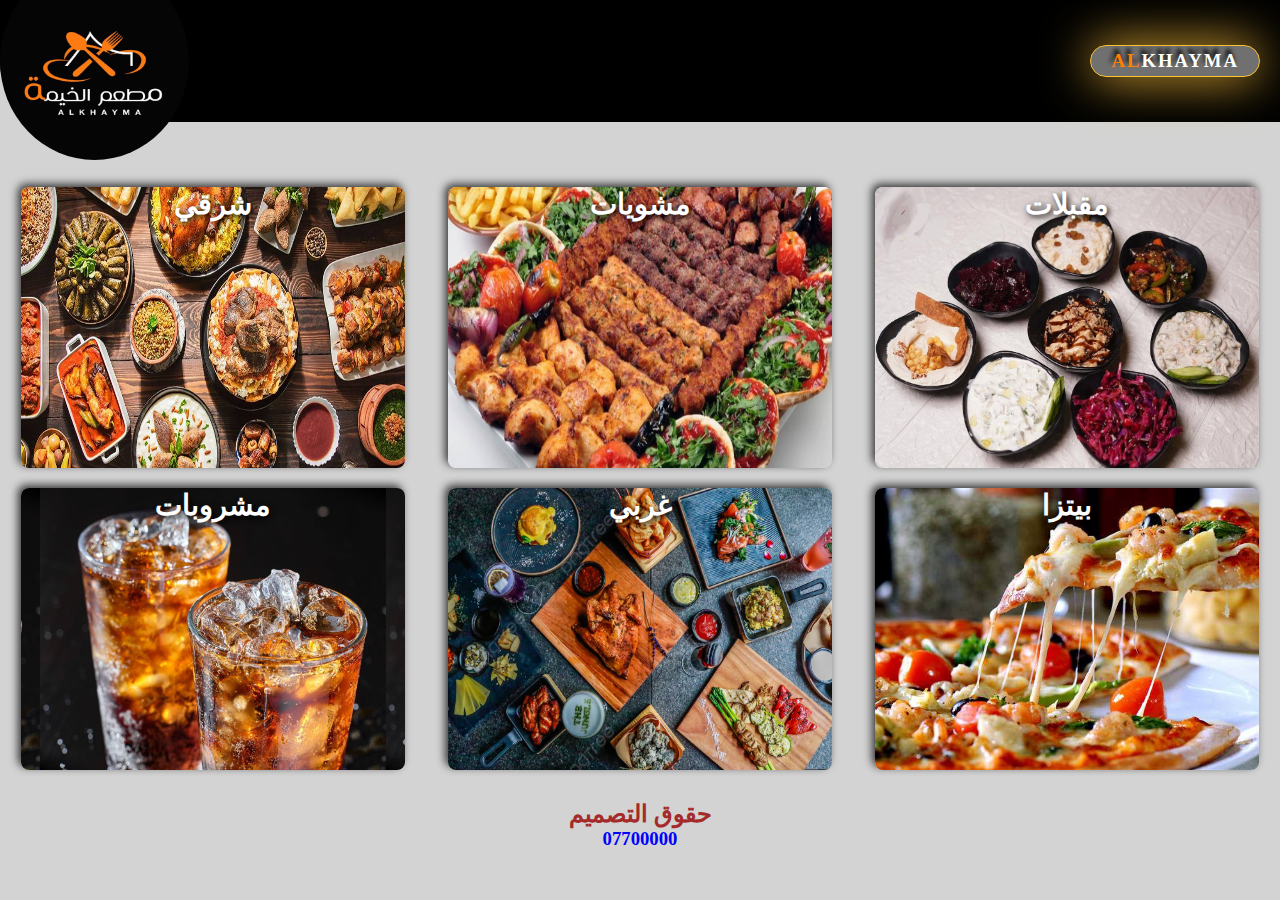
<file: index.html>
<!DOCTYPE html>
<html lang="ar" dir="rtl">
<head>
    <meta charset="UTF-8">
    <meta http-equiv="X-UA-Compatible" content="IE=edge">
    <meta name="viewport" content="width=device-width, initial-scale=1.0">
    <title>Al Khamah</title>
    <link rel="stylesheet" href="style2.css">
</head>
<body>
    
        <div class="header">
            <h3 >  <span style="color: rgb(255, 128, 0);">AL</span>KHAYMA </h3>
            <img src="./img/logo.jpg" alt="">
        </div>
        <div class="bodycontainer">

            <a class="option1 mu" href="./starters.html"><h2>مقبلات</h2></a> 

            <a class="option2 mu" href="./grids.html"><h2>مشويات</h2></a>

            <a class="option3 mu" href="./sharki.html"><h2>شرقي</h2></a>

            <a class="option4 mu" href="./pizza.html"><h2>بيتزا</h2></a>

            <a class="option5 mu" href="./jarbi.html"><h2>غربي</h2></a>

            <a class="option6 mu" href="./drinks.html"><h2>مشروبات</h2></a>
           
        </div>
        
        <div class="copyright">
            <h2 style="color:brown">حقوق التصميم </h2>
            <h3 style="color:blue">07700000</h3>
        


    </div>
</body>
</html>
</file>
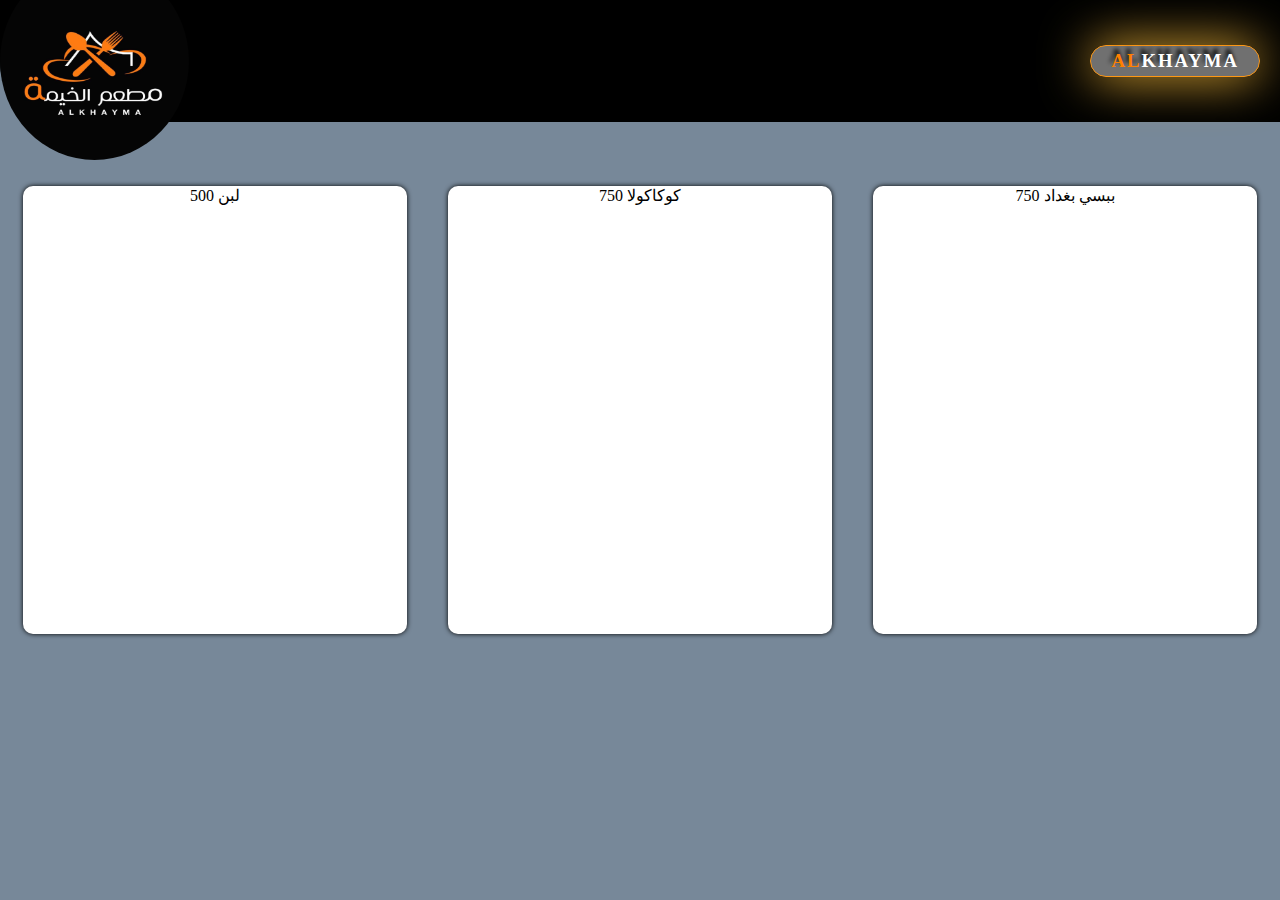
<file: drinks.html>
<!DOCTYPE html>
<html lang="ar" dir="rtl">
<head>
    <meta charset="UTF-8">
    <meta http-equiv="X-UA-Compatible" content="IE=edge">
    <meta name="viewport" content="width=device-width, initial-scale=1.0">
    <title>Al Khamah</title>
    <link rel="stylesheet" href="starters.css">
</head>
<body>
    <div class="container">
        <div class="header">
            <h3 >  <span style="color: rgb(255, 128, 0);">AL</span>KHAYMA </h3>
            <img src="./img/logo.jpg" alt="">
        </div>
        
        <div class="startersContent">
            <div class="starter ">
                <div> ببسي بغداد 750</div>
                <div class="drink1 piz"></div>
            </div>
            <div class="starter ">
                <div> كوكاكولا 750</div>
                <div class="drink2 piz"></div>
            </div>
            <div class="starter ">
                <div> لبن 500</div>
                <div class="drink3 piz"></div>
            </div>
        </div>



    </div>
</body>
</html>
</file>
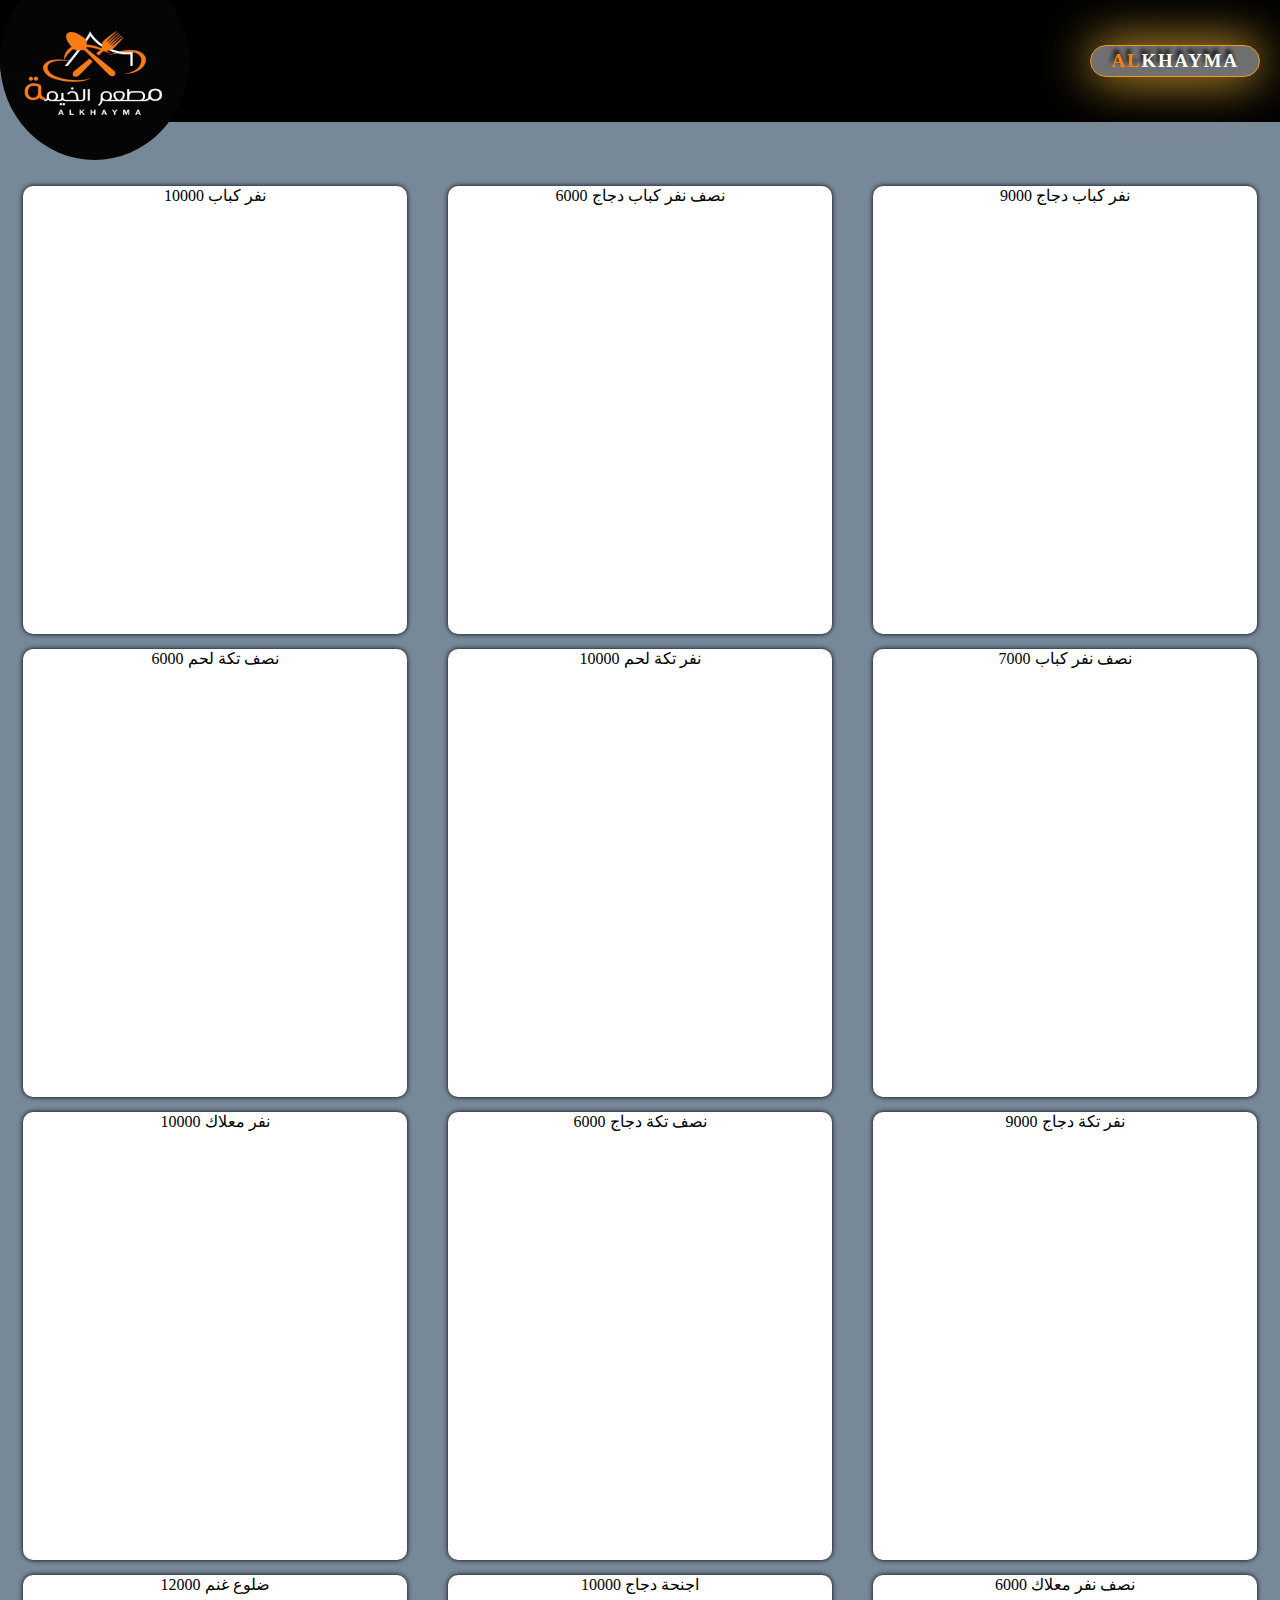
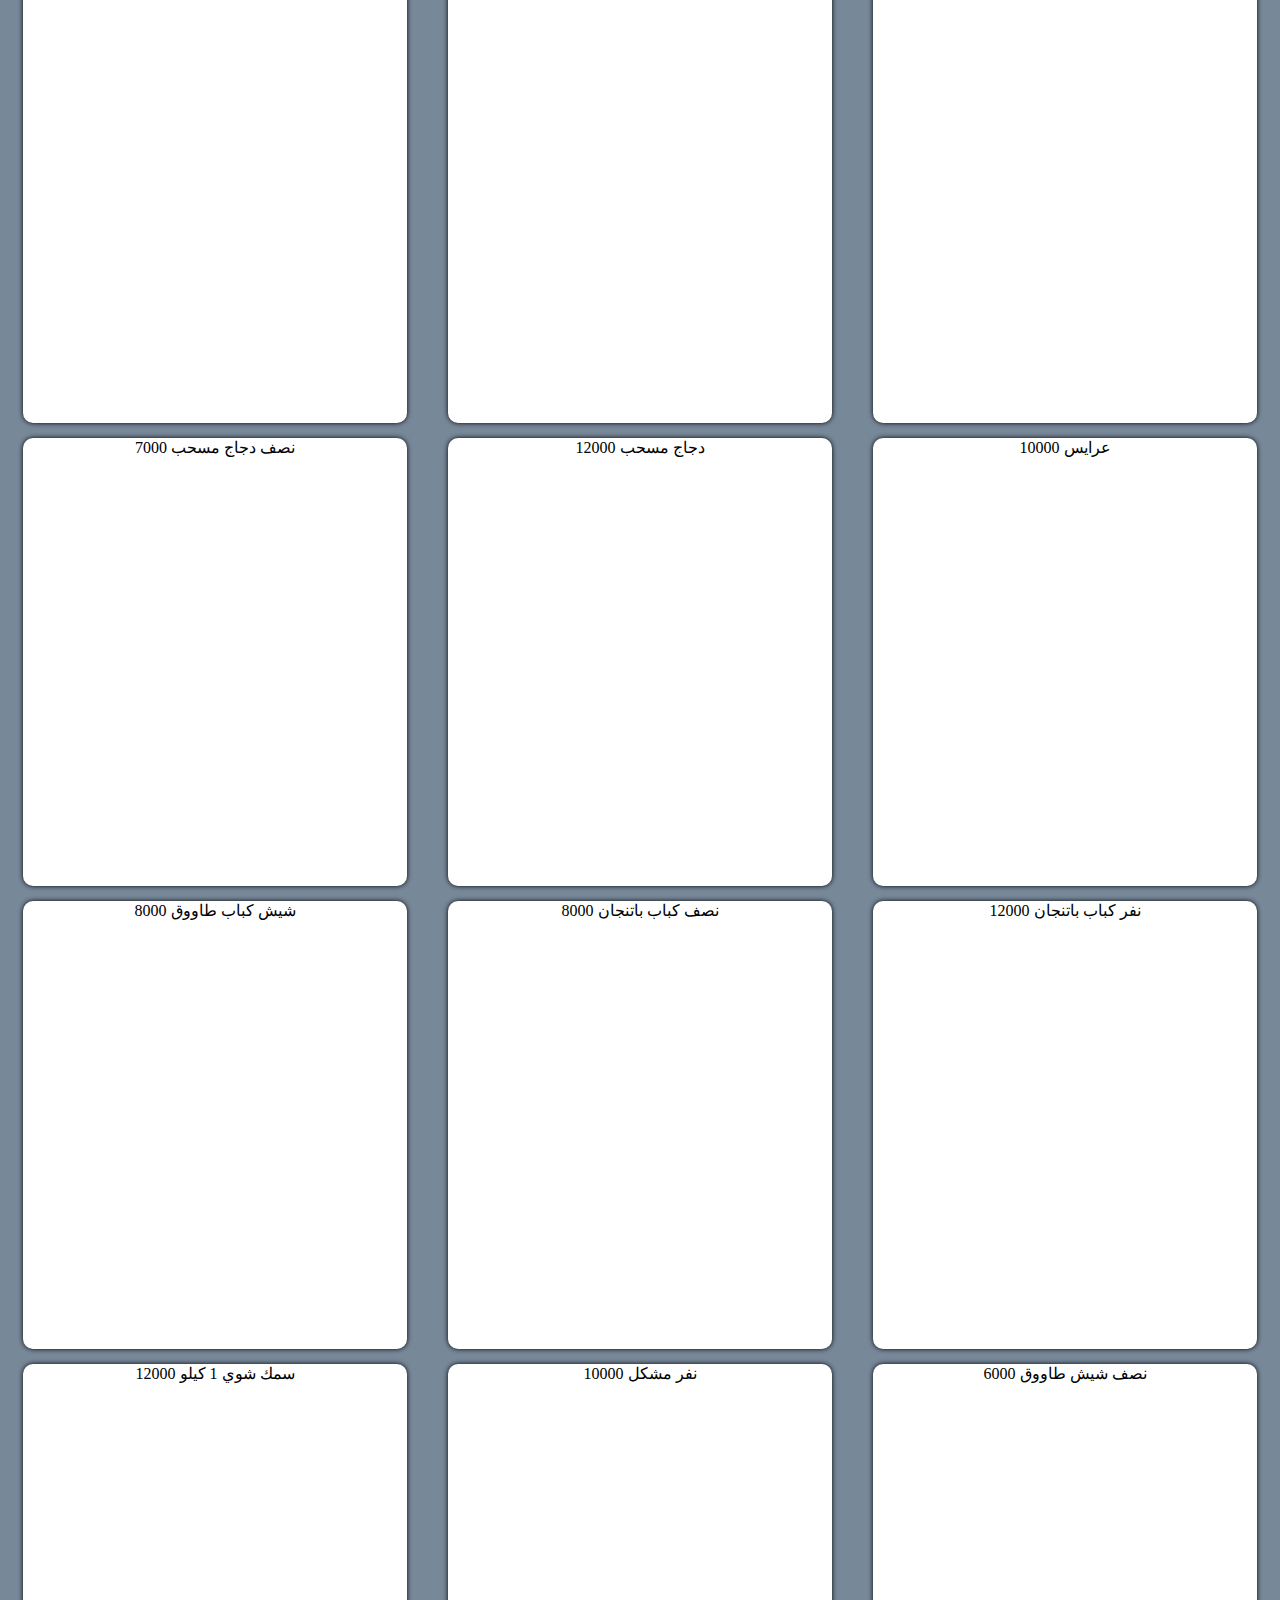
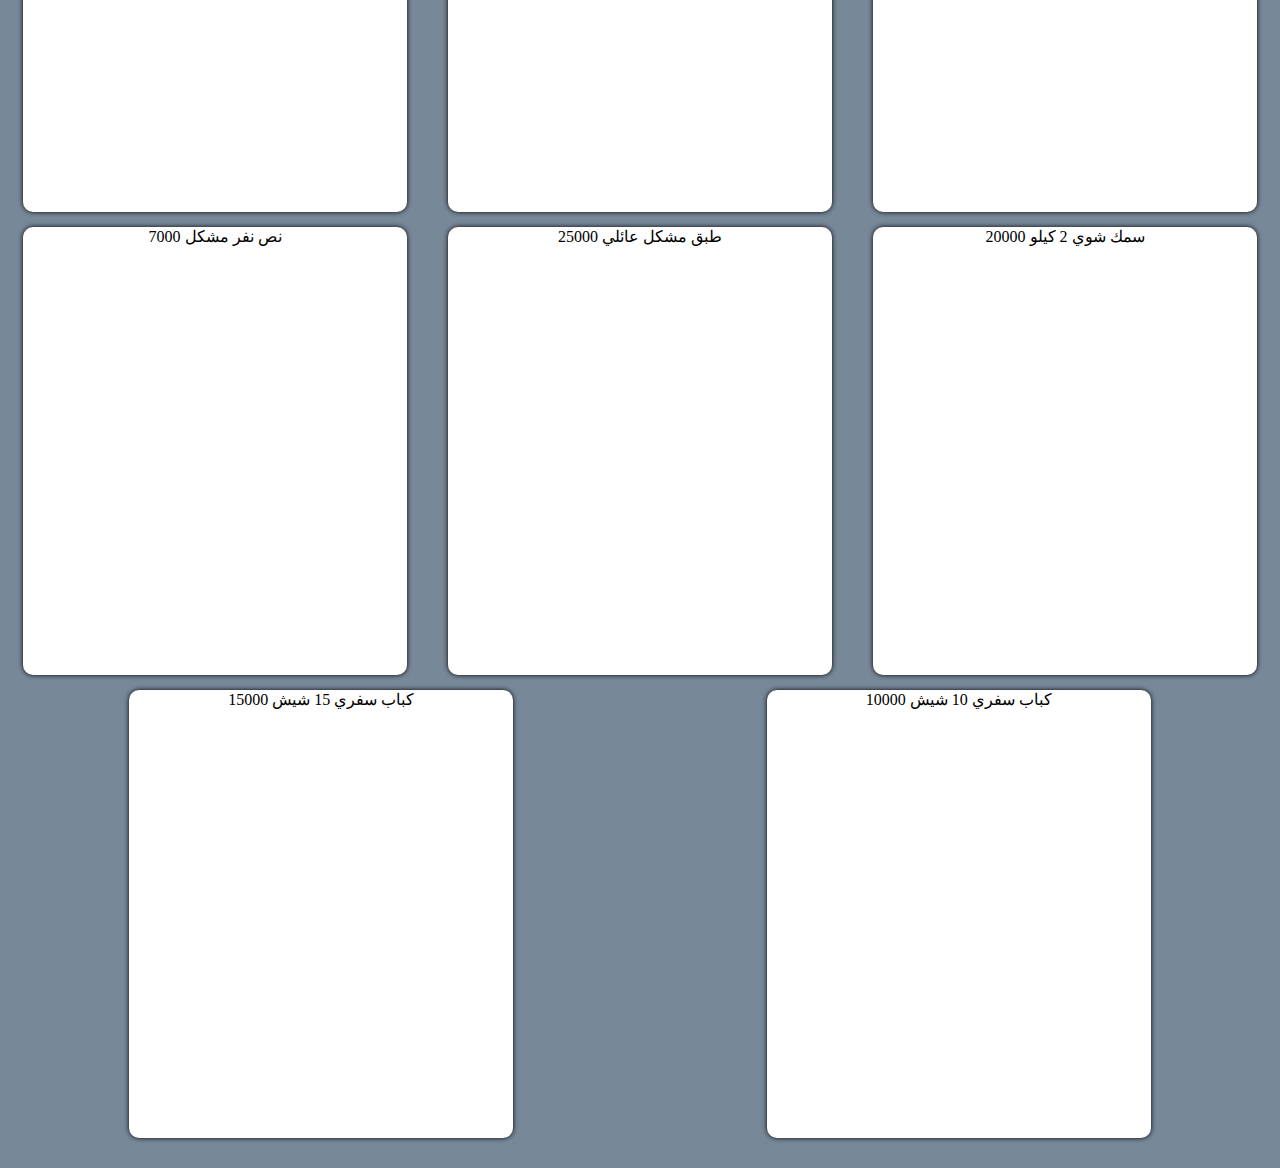
<file: grids.html>
<!DOCTYPE html>
<html lang="ar" dir="rtl">
<head>
    <meta charset="UTF-8">
    <meta http-equiv="X-UA-Compatible" content="IE=edge">
    <meta name="viewport" content="width=device-width, initial-scale=1.0">
    <title>Al Khamah</title>
    <link rel="stylesheet" href="starters.css">
</head>
<body>
    <div class="container">
        <div class="header">
            <h3 >  <span style="color: rgb(255, 128, 0);">AL</span>KHAYMA </h3>
            <img src="./img/logo.jpg" alt="">
        </div>
        
        <div class="startersContent">
            <div class="starter ">
                <div> نفر كباب دجاج 9000</div>
                <div class="grid1 piz"></div>
            </div>
            
            <div class="starter ">
                <div> نصف نفر كباب دجاج 6000</div>
                <div class="grid2 piz"></div>
            </div>
            
            <div class="starter ">
                <div> نفر كباب 10000</div>
                <div class="grid3 piz"></div>
            </div>
            
            <div class="starter ">
                <div> نصف نفر كباب 7000</div>
                <div class="grid4 piz"></div>
            </div>
            
            <div class="starter ">
                <div> نفر تكة لحم 10000</div>
                <div class="grid5 piz"></div>
            </div>
            
            <div class="starter ">
                <div> نصف تكة لحم 6000</div>
                <div class="grid6 piz"></div>
            </div>
            <div class="starter ">
                <div> نفر تكة دجاج 9000</div>
                <div class="grid8 piz"></div>
            </div>
            
            
            <div class="starter ">
                <div>نصف تكة دجاج 6000</div>
                <div class="grid7 piz"></div>
            </div>
            
           
            <div class="starter ">
                <div> نفر معلاك 10000</div>
                <div class="grid9 piz"></div>
            </div>
            
            <div class="starter ">
                <div> نصف نفر معلاك 6000</div>
                <div class="grid10 piz"></div>
            </div>
            
            <div class="starter ">
                <div> اجنحة دجاج 10000</div>
                <div class="grid11 piz"></div>
            </div>
            
            <div class="starter ">
                <div> ضلوع غنم 12000</div>
                <div class="grid12 piz"></div>
            </div>
            
            <div class="starter ">
                <div> عرايس 10000</div>
                <div class="grid13 piz"></div>
            </div>
            
            <div class="starter ">
                <div> دجاج مسحب 12000</div>
                <div class="grid14 piz"></div>
            </div>
            
            <div class="starter ">
                <div> نصف دجاج مسحب 7000</div>
                <div class="grid15 piz"></div>
            </div>
            
            <div class="starter ">
                <div> نفر كباب باتنجان 12000</div>
                <div class="grid16 piz"></div>
            </div>
            
            <div class="starter ">
                <div> نصف  كباب باتنجان 8000</div>
                <div class="grid17 piz"></div>
            </div>
            
            <div class="starter ">
                <div> شيش كباب طاووق 8000</div>
                <div class="grid18 piz"></div>
            </div>
            
            <div class="starter ">
                <div> نصف شيش طاووق 6000</div>
                <div class="grid19 piz"></div>
            </div>
            
            <div class="starter ">
                <div> نفر مشكل 10000</div>
                <div class="grid20 piz"></div>
            </div>
            
            <div class="starter ">
                <div> سمك شوي 1 كيلو 12000</div>
                <div class="grid21 piz"></div>
            </div>
            
            <div class="starter ">
                <div> سمك شوي 2 كيلو 20000</div>
                <div class="grid22 piz"></div>
            </div>
            
            <div class="starter ">
                <div>طبق مشكل عائلي 25000 </div>
                <div class="grid23 piz"></div>
            </div>
            
            <div class="starter ">
                <div> نص نفر مشكل 7000</div>
                <div class="grid24 piz"></div>
            </div>
            
            <div class="starter ">
                <div> كباب سفري 10 شيش 10000</div>
                <div class="grid25 piz"></div>
            </div>
            
            <div class="starter ">
                <div> كباب سفري 15 شيش 15000</div>
                <div class="grid26 piz"></div>
            </div>
            
        </div>



    </div>
</body>
</html>
</file>
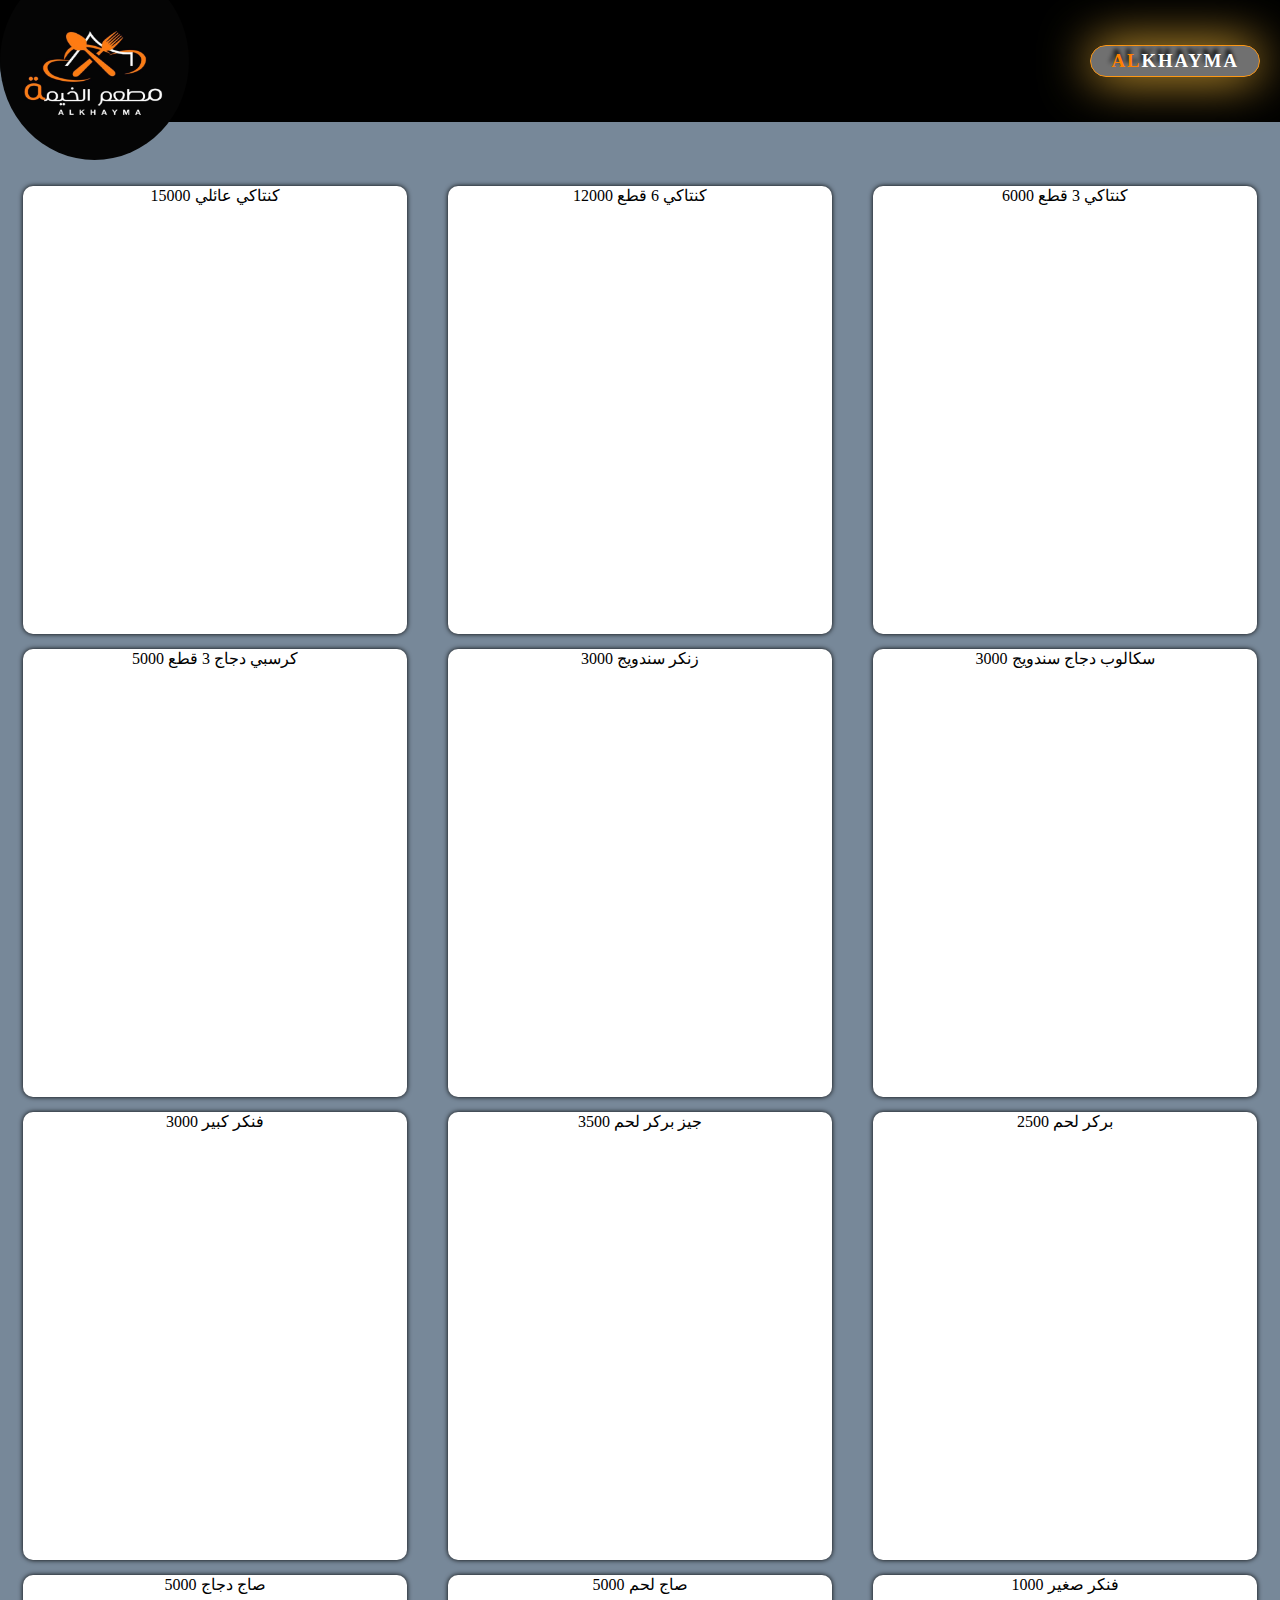
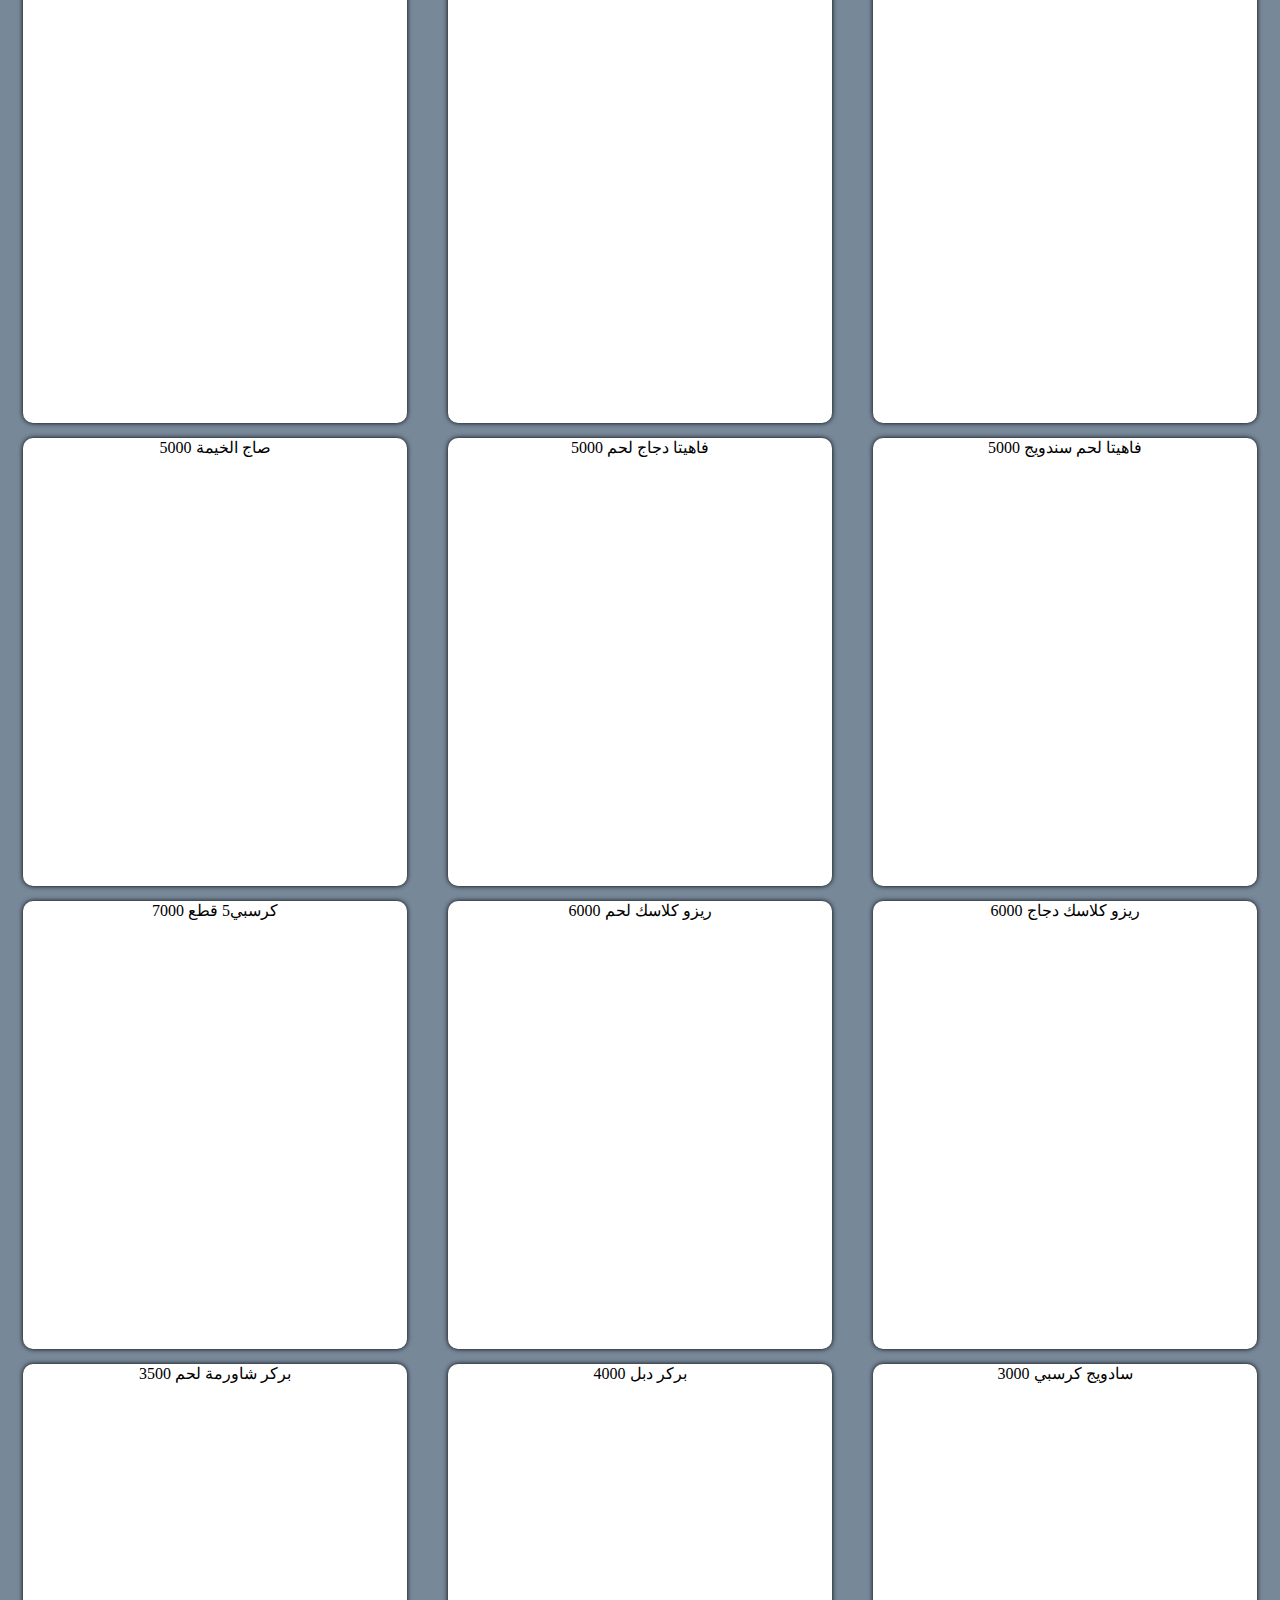
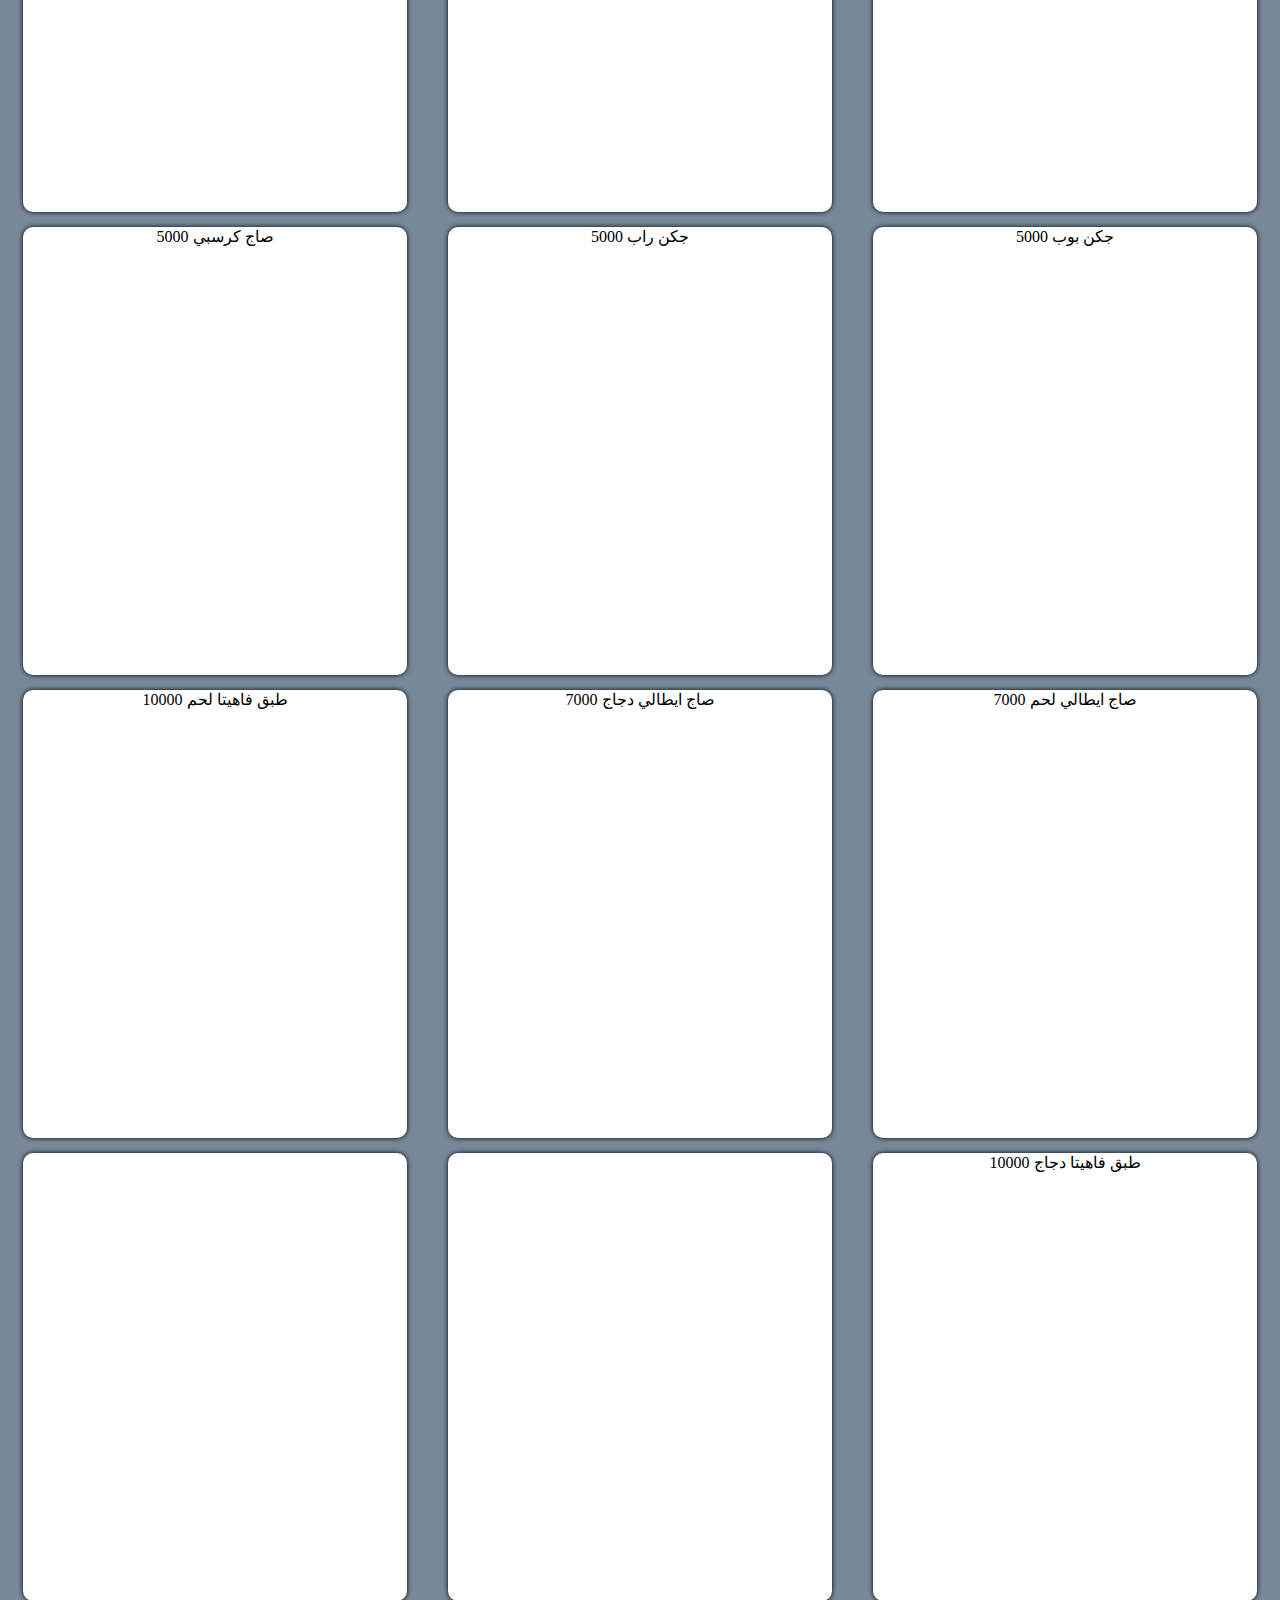
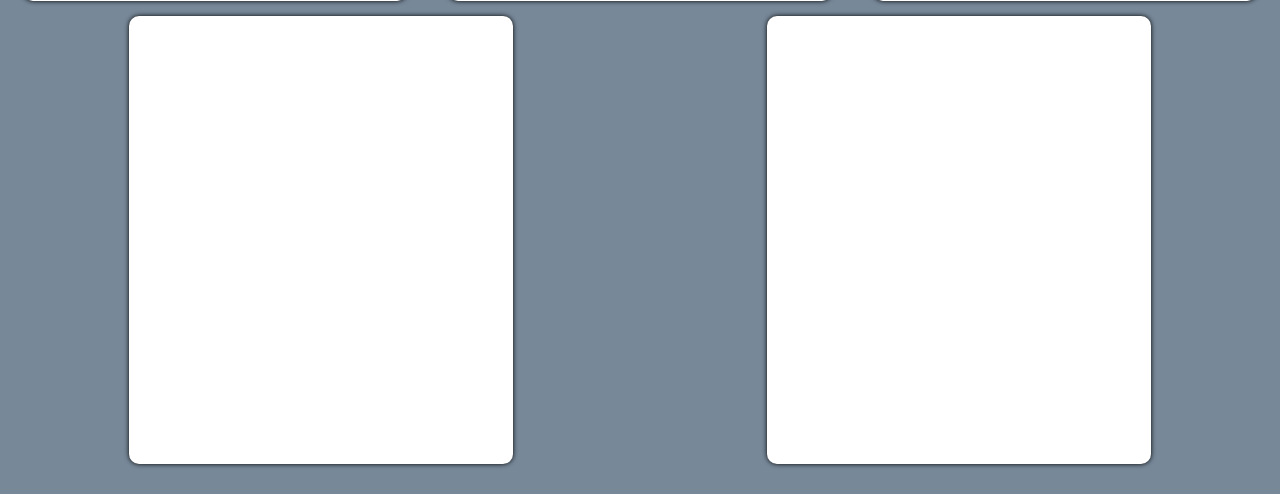
<file: jarbi.html>
<!DOCTYPE html>
<html lang="ar" dir="rtl">
<head>
    <meta charset="UTF-8">
    <meta http-equiv="X-UA-Compatible" content="IE=edge">
    <meta name="viewport" content="width=device-width, initial-scale=1.0">
    <title>Al Khamah</title>
    <link rel="stylesheet" href="starters.css">
</head>
<body>
    <div class="container">
        <div class="header">
            <h3 >  <span style="color: rgb(255, 128, 0);">AL</span>KHAYMA </h3>
            <img src="./img/logo.jpg" alt="">
        </div>
        
        <div class="startersContent">

            <div class="starter ">
                <div> كنتاكي 3 قطع 6000</div>
                <div class="jarbi1 piz"></div>
            </div>
            
            <div class="starter ">
                <div> كنتاكي 6 قطع 12000</div>
                <div class="jarbi2 piz"></div>
            </div>
            
            <div class="starter ">
                <div> كنتاكي عائلي 15000</div>
                <div class="jarbi3 piz"></div>
            </div>
            
            <div class="starter ">
                <div> سكالوب دجاج سندويج 3000</div>
                <div class="jarbi4 piz"></div>
            </div>
            
            <div class="starter ">
                <div> زنكر سندويج 3000</div>
                <div class="jarbi5 piz"></div>
            </div>
            
            <div class="starter ">
                <div> كرسبي دجاج 3 قطع 5000</div>
                <div class="jarbi6 piz"></div>
            </div>
            
            <div class="starter ">
                <div> بركر لحم 2500</div>
                <div class="jarbi7 piz"></div>
            </div>
            
            <div class="starter ">
                <div> جيز بركر لحم 3500</div>
                <div class="jarbi8 piz"></div>
            </div>
            
            <div class="starter ">
                <div> فنكر كبير 3000</div>
                <div class="jarbi9 piz"></div>
            </div>

            <div class="starter ">
                <div> فنكر صغير 1000</div>
                <div class="jarbi17 piz"></div>
            </div>
            
            <div class="starter ">
                <div> صاج لحم 5000</div>
                <div class="jarbi10 piz"></div>
            </div>
            
            <div class="starter ">
                <div>صاج دجاج 5000 </div>
                <div class="jarbi11 piz"></div>
            </div>
            
            <div class="starter ">
                <div> فاهيتا لحم سندويج 5000</div>
                <div class="jarbi12 piz"></div>
            </div>
            
            <div class="starter ">
                <div> فاهيتا دجاج لحم 5000</div>
                <div class="jarbi13 piz"></div>
            </div>
            
            <div class="starter ">
                <div> صاج الخيمة 5000</div>
                <div class="jarbi14 piz"></div>
            </div>
            
            <div class="starter ">
                <div> ريزو كلاسك دجاج 6000</div>
                <div class="jarbi15 piz"></div>
            </div>
            
            <div class="starter ">
                <div> ريزو كلاسك لحم 6000</div>
                <div class="jarbi16 piz"></div>
            </div>
            
            
            <div class="starter ">
                <div> كرسبي5 قطع 7000</div>
                <div class="jarbi18 piz"></div>
            </div>
            
            <div class="starter ">
                <div> سادويج كرسبي 3000</div>
                <div class="jarbi19 piz"></div>
            </div>
            
            <div class="starter ">
                <div> بركر دبل 4000</div>
                <div class="jarbi20 piz"></div>
            </div>
            
            <div class="starter ">
                <div> بركر شاورمة لحم 3500</div>
                <div class="jarbi21 piz"></div>
            </div>
            
            <div class="starter ">
                <div> جكن بوب 5000</div>
                <div class="jarbi22 piz"></div>
            </div>
            
            <div class="starter ">
                <div> جكن راب 5000</div>
                <div class="jarbi23 piz"></div>
            </div>
            
            <div class="starter ">
                <div> صاج كرسبي 5000</div>
                <div class="jarbi24 piz"></div>
            </div>
            
            <div class="starter ">
                <div> صاج ايطالي لحم 7000</div>
                <div class="jarbi25 piz"></div>
            </div>
            
            <div class="starter ">
                <div> صاج ايطالي دجاج 7000</div>
                <div class="jarbi26 piz"></div>
            </div>
            
            <div class="starter ">
                <div> طبق فاهيتا لحم 10000</div>
                <div class="jarbi27 piz"></div>
            </div>
            
            <div class="starter ">
                <div> طبق فاهيتا دجاج 10000</div>
                <div class="jarbi28 piz"></div>
            </div>
            
            <div class="starter ">
                <div> </div>
                <div class="jarbi29 piz"></div>
            </div>
            
            <div class="starter ">
                <div> </div>
                <div class="jarbi30 piz"></div>
            </div>
            
            <div class="starter ">
                <div> </div>
                <div class="jarbi31 piz"></div>
            </div>
            
            <div class="starter ">
                <div> </div>
                <div class="jarbi32 piz"></div>
            </div>
            

        </div>



    </div>
</body>
</html>
</file>
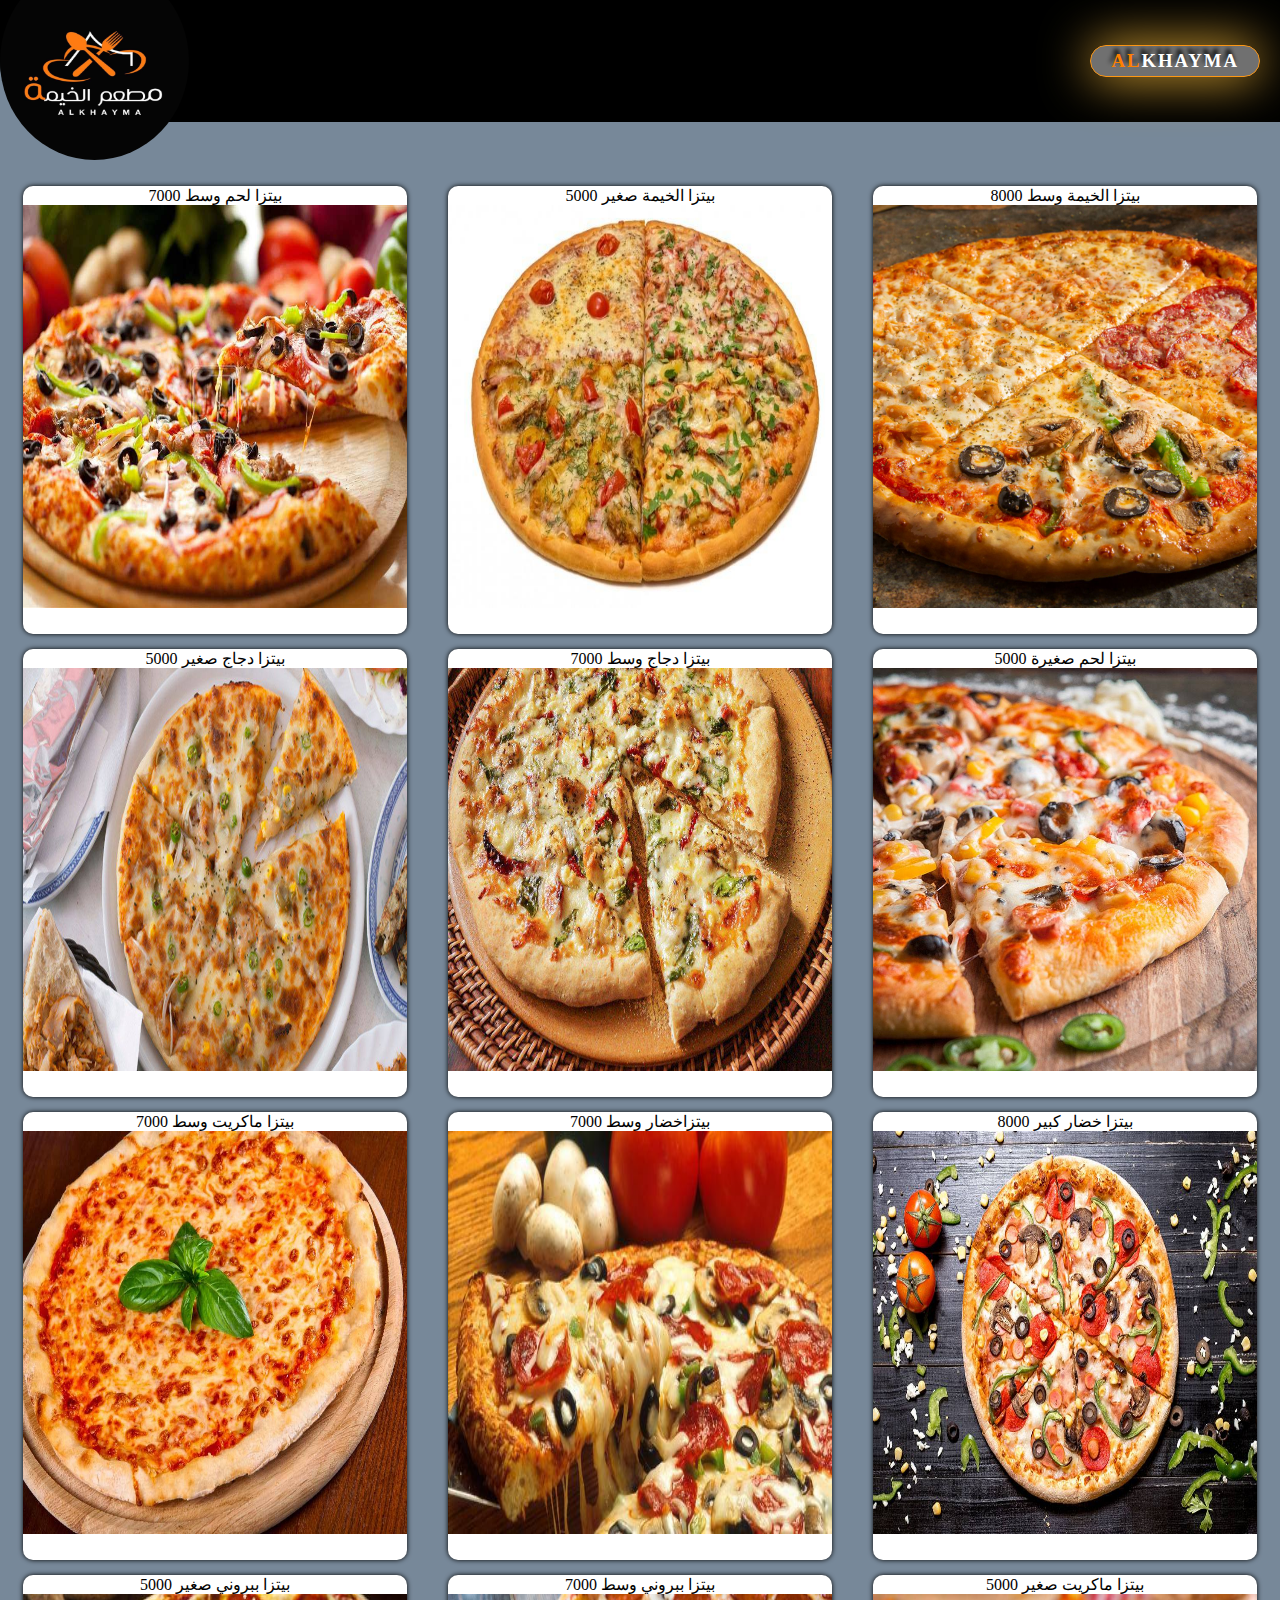
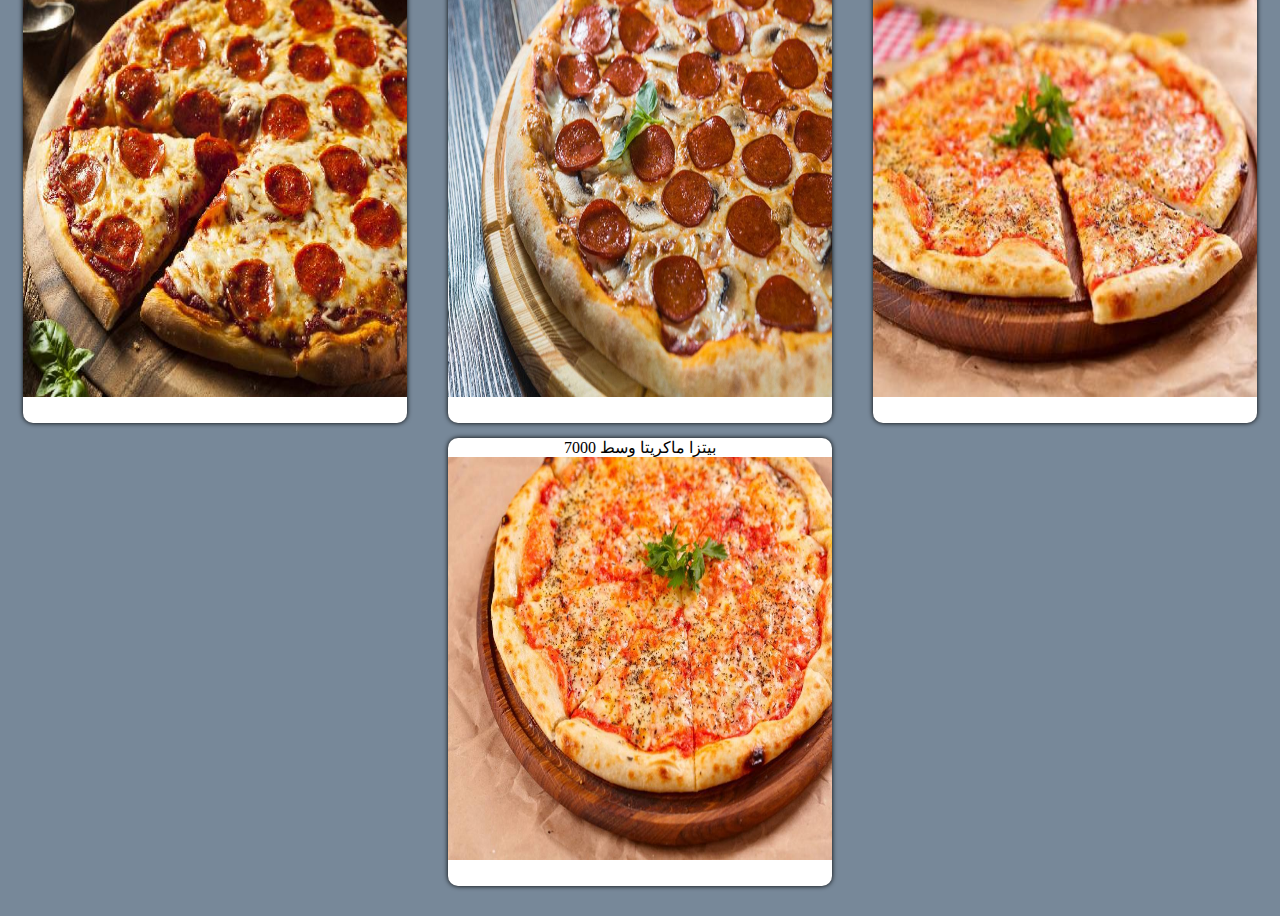
<file: pizza.html>
<!DOCTYPE html>
<html lang="ar" dir="rtl">
<head>
    <meta charset="UTF-8">
    <meta http-equiv="X-UA-Compatible" content="IE=edge">
    <meta name="viewport" content="width=device-width, initial-scale=1.0">
    <title>Al Khamah</title>
    <link rel="stylesheet" href="starters.css">
</head>
<body>
    <div class="container">
        <div class="header">
            <h3 >  <span style="color: rgb(255, 128, 0);">AL</span>KHAYMA </h3>
            <img src="./img/logo.jpg" alt="">
        </div>
        
        <div class="startersContent">

            <div class="starter ">
                <div>بيتزا الخيمة وسط 8000</div>
                <div class="pizza1 piz"></div>
            </div>
            <div class="starter ">
                <div>بيتزا الخيمة صغير 5000</div>
                <div class="pizza2 piz"></div>
            </div>

            <div class="starter ">
                <div>بيتزا لحم وسط 7000</div>
                <div class="pizza3  piz"></div>
            </div>

        
            <div class="starter ">
                <div>بيتزا لحم صغيرة 5000</div>
                <div class="pizza4 piz"></div>
            </div>
            <div class="starter ">
                <div>بيتزا دجاج وسط 7000</div>
                <div class="pizza5 piz"></div>
            </div>
            <div class="starter ">
                <div>بيتزا دجاج صغير 5000</div>
                <div class="pizza6 piz"></div>
            </div>
            <div class="starter ">
                <div>بيتزا خضار كبير 8000</div>
                <div class="pizza7 piz"></div>
            </div>
            <div class="starter ">
                <div>بيتزاخضار وسط 7000</div>
                <div class="pizza8 piz"></div>
            </div>
           
            <div class="starter ">
                <div>بيتزا ماكريت وسط 7000</div>
                <div class="pizza9 piz"></div>
            </div>
            <div class="starter ">
                <div>بيتزا ماكريت صغير 5000</div>
                <div class="pizza10 piz"></div>
            </div>
            <div class="starter ">
                <div>بيتزا ببروني وسط 7000</div>
                <div class="pizza11 piz"></div>
            </div>
            <div class="starter ">
                <div>بيتزا ببروني صغير 5000</div>
                <div class="pizza12 piz"></div>
            </div>
            <div class="starter ">
                <div>بيتزا ماكريتا وسط 7000</div>
                <div class="pizza13 piz"></div>
            </div>
            
         
        </div>

    </div>
</body>
</html>
</file>
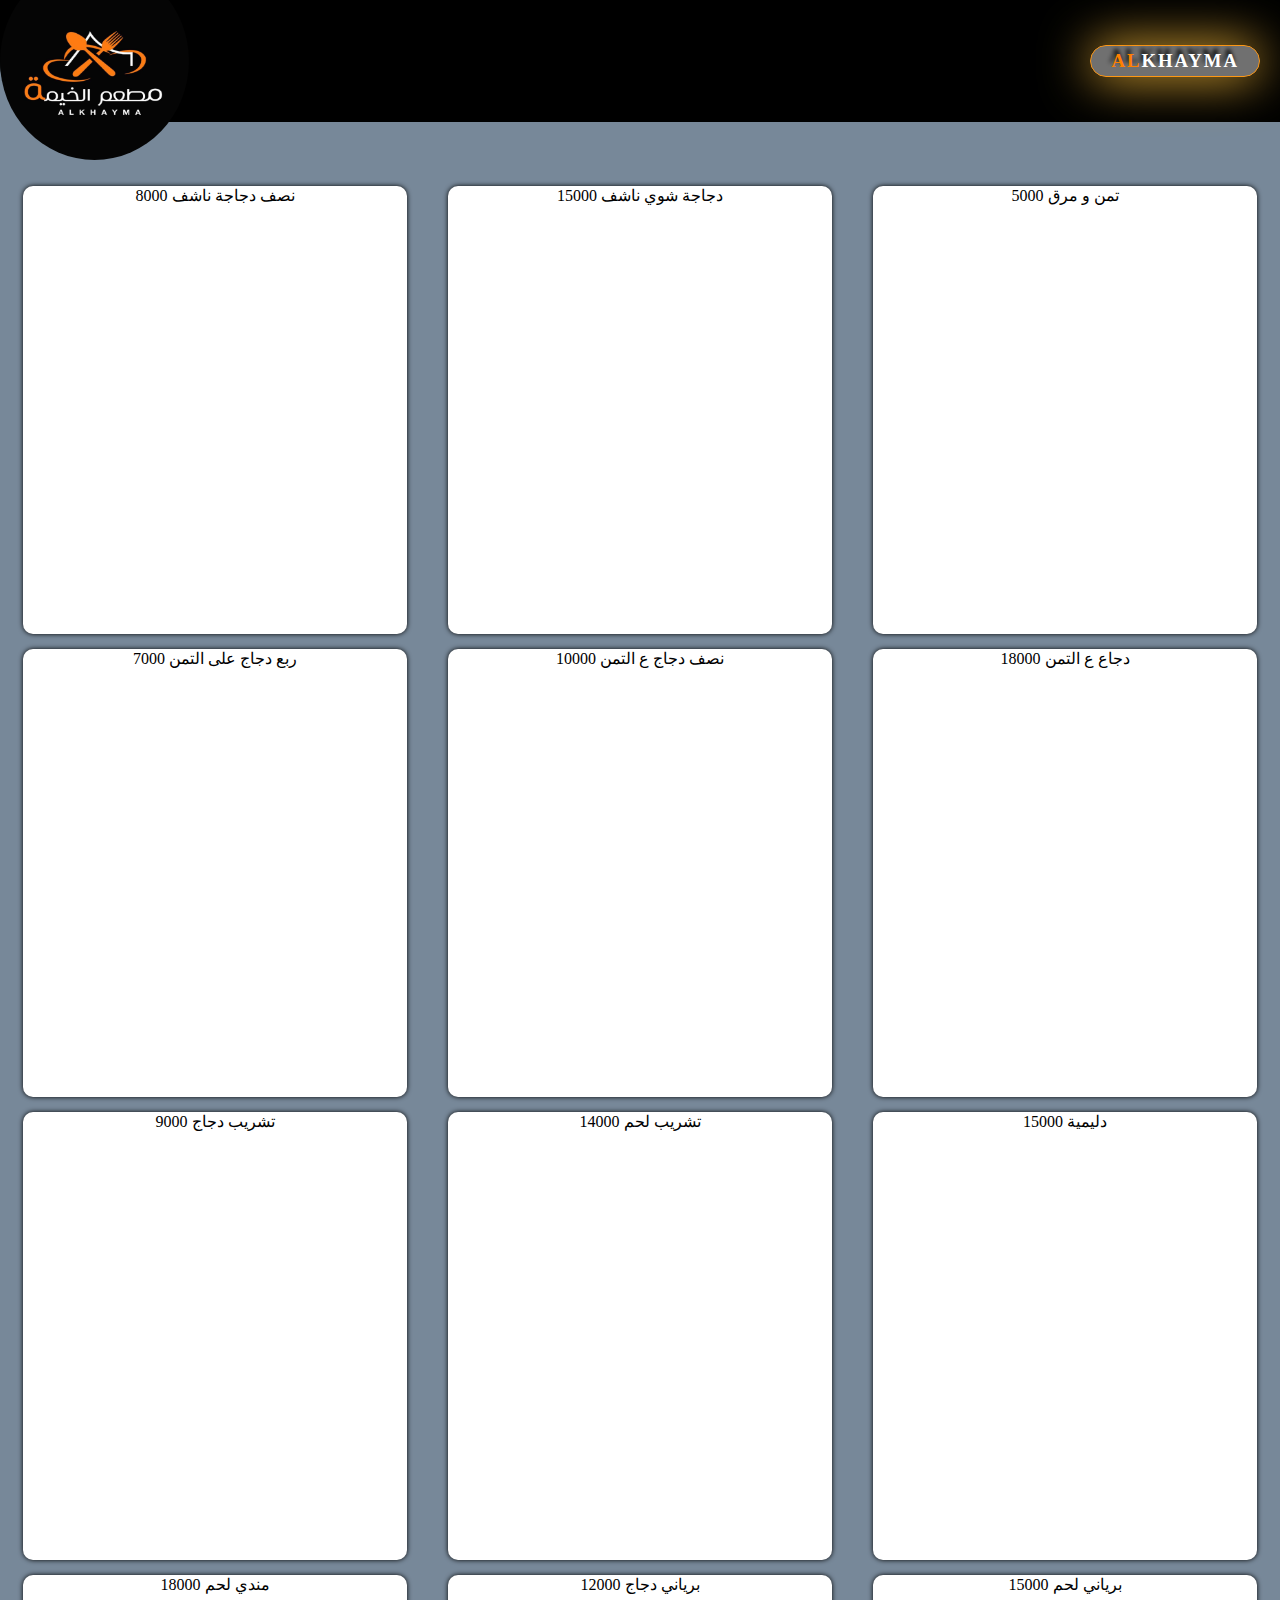
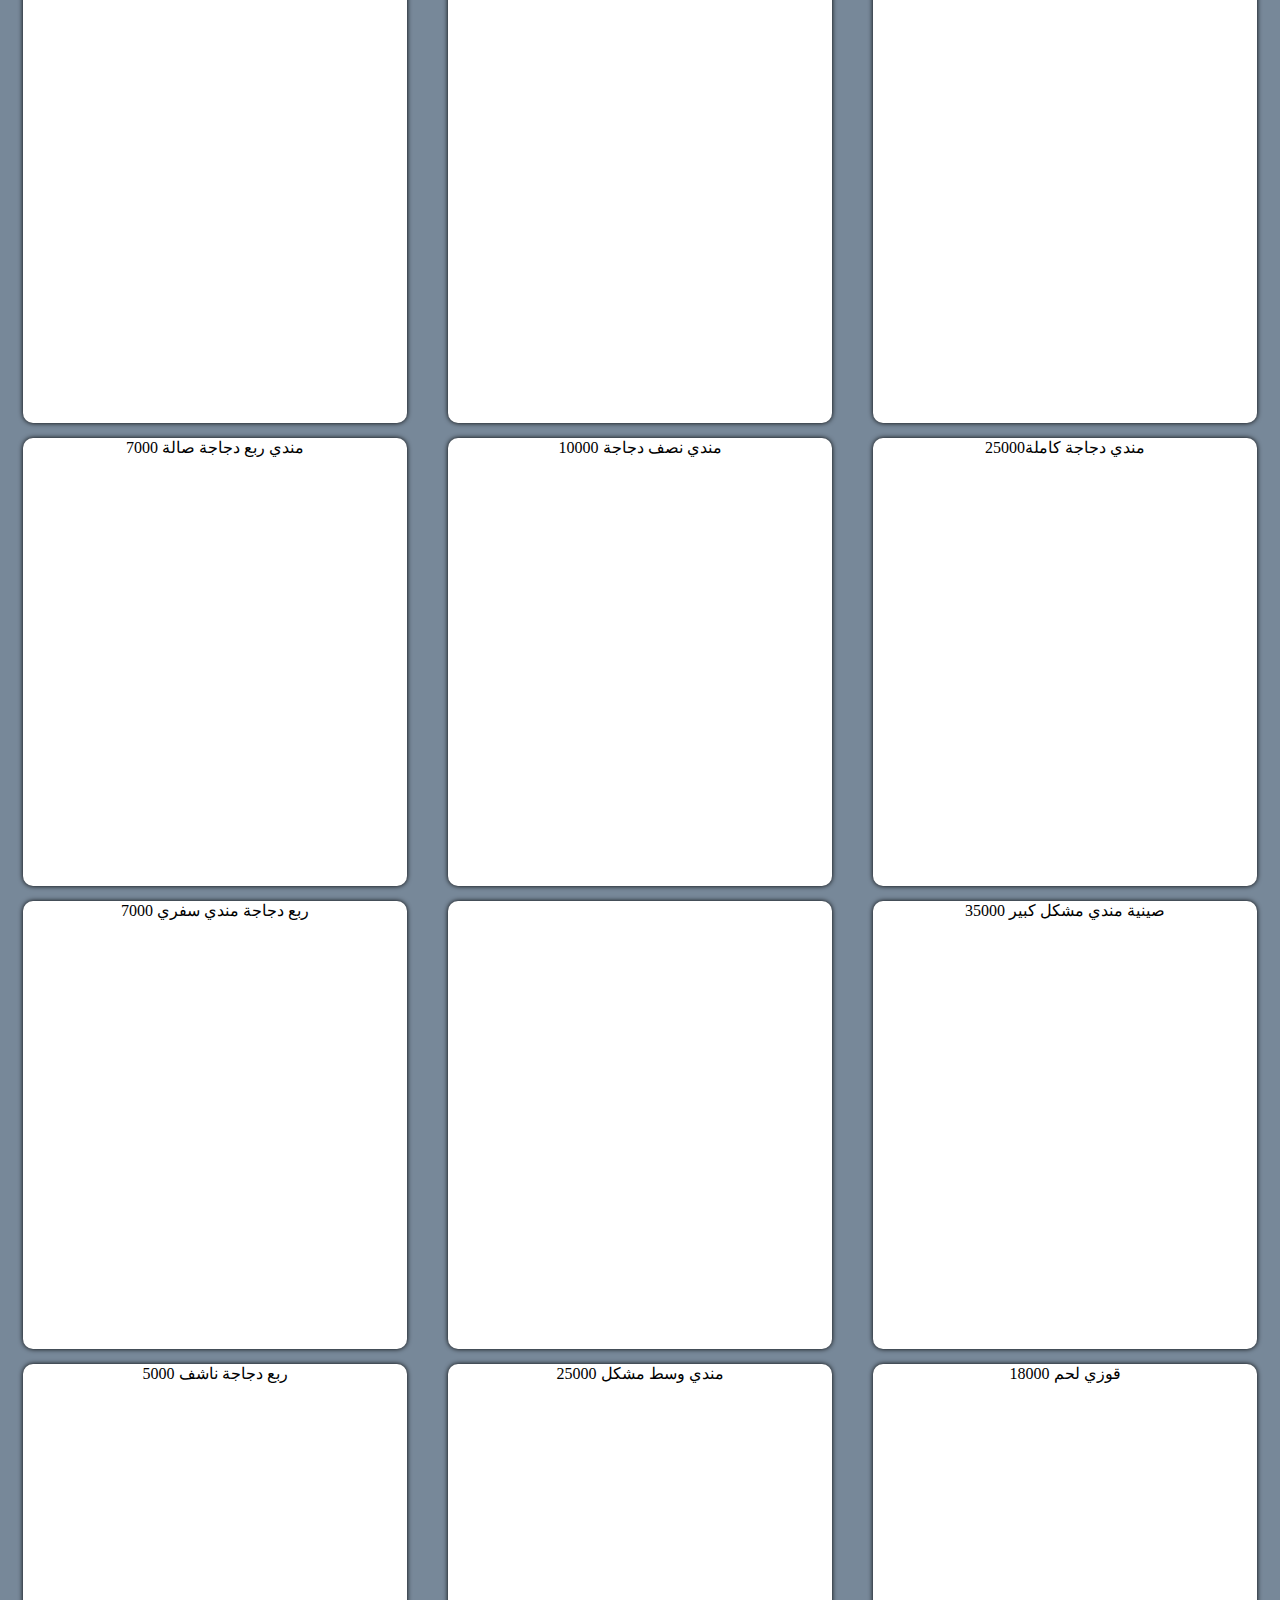
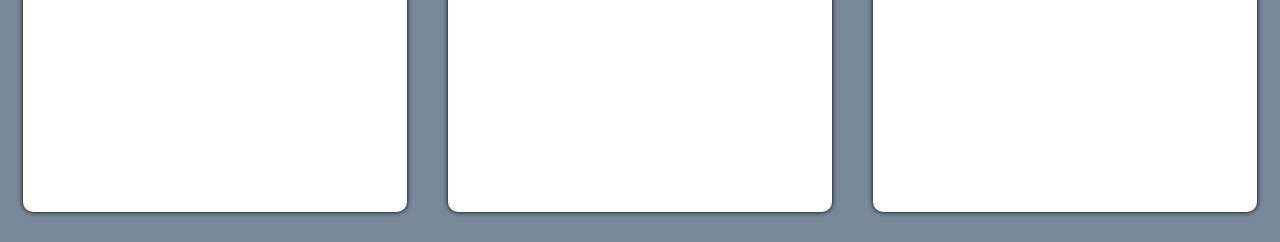
<file: sharki.html>
<!DOCTYPE html>
<html lang="ar" dir="rtl">
<head>
    <meta charset="UTF-8">
    <meta http-equiv="X-UA-Compatible" content="IE=edge">
    <meta name="viewport" content="width=device-width, initial-scale=1.0">
    <title>Al Khamah</title>
    <link rel="stylesheet" href="starters.css">
</head>
<body>
    <div class="container">
        <div class="header">
            <h3 >  <span style="color: rgb(255, 128, 0);">AL</span>KHAYMA </h3>
            <img src="./img/logo.jpg" alt="">
        </div>
        
        <div class="startersContent">
            <div class="starter ">
                <div> تمن و مرق 5000</div>
                <div class="sharki1 piz"></div>
            </div>
            
            <div class="starter ">
                <div> دجاجة شوي ناشف 15000</div>
                <div class="sharki2 piz"></div>
            </div>
            <div class="starter ">
                <div> نصف دجاجة ناشف 8000</div>
                <div class="sharki13 piz"></div>
            </div>
            <div class="starter ">
                <div> دجاع ع التمن 18000</div>
                <div class="sharki4 piz"></div>
            </div>
            <div class="starter ">
                <div> نصف دجاج ع التمن 10000</div>
                <div class="sharki5 piz"></div>
            </div>
            <div class="starter ">
                <div> ربع دجاج على التمن 7000</div>
                <div class="sharki6 piz"></div>
            </div>
            <div class="starter ">
                <div> دليمية 15000</div>
                <div class="sharki7 piz"></div>
            </div>
            <div class="starter ">
                <div> تشريب لحم 14000</div>
                <div class="sharki8piz"></div>
            </div>
            <div class="starter ">
                <div> تشريب دجاج 9000</div>
                <div class="sharki9 piz"></div>
            </div>
            <div class="starter ">
                <div> برياني لحم 15000</div>
                <div class="sharki10 piz"></div>
            </div>
            <div class="starter ">
                <div> برياني دجاج 12000</div>
                <div class="sharki11 piz"></div>
            </div>
            <div class="starter ">
                <div> مندي لحم 18000</div>
                <div class="sharki12 piz"></div>
            </div>
            <div class="starter ">
                <div> مندي دجاجة كاملة25000</div>
                <div class="sharki13 piz"></div>
            </div>
            <div class="starter ">
                <div> مندي نصف دجاجة 10000</div>
                <div class="sharki14 piz"></div>
            </div>
            <div class="starter ">
                <div> مندي ربع دجاجة صالة 7000</div>
                <div class="sharki15 piz"></div>
            </div>
            <div class="starter ">
                <div> صينية مندي مشكل كبير 35000</div>
                <div class="sharki16 piz"></div>
            </div>
            <div class="starter ">
                <div> </div>
                <div class="sharki17 piz"></div>
            </div>
            <div class="starter ">
                <div> ربع دجاجة مندي سفري 7000</div>
                <div class="sharki18 piz"></div>
            </div>
            <div class="starter ">
                <div>قوزي لحم 18000 </div>
                <div class="sharki19 piz"></div>
            </div>
            <div class="starter ">
                <div> مندي وسط مشكل 25000</div>
                <div class="sharki20 piz"></div>
            </div>
            <div class="starter ">
                <div> ربع دجاجة ناشف 5000</div>
                <div class="sharki21 piz"></div>
            </div>

        </div>



    </div>
</body>
</html>
</file>
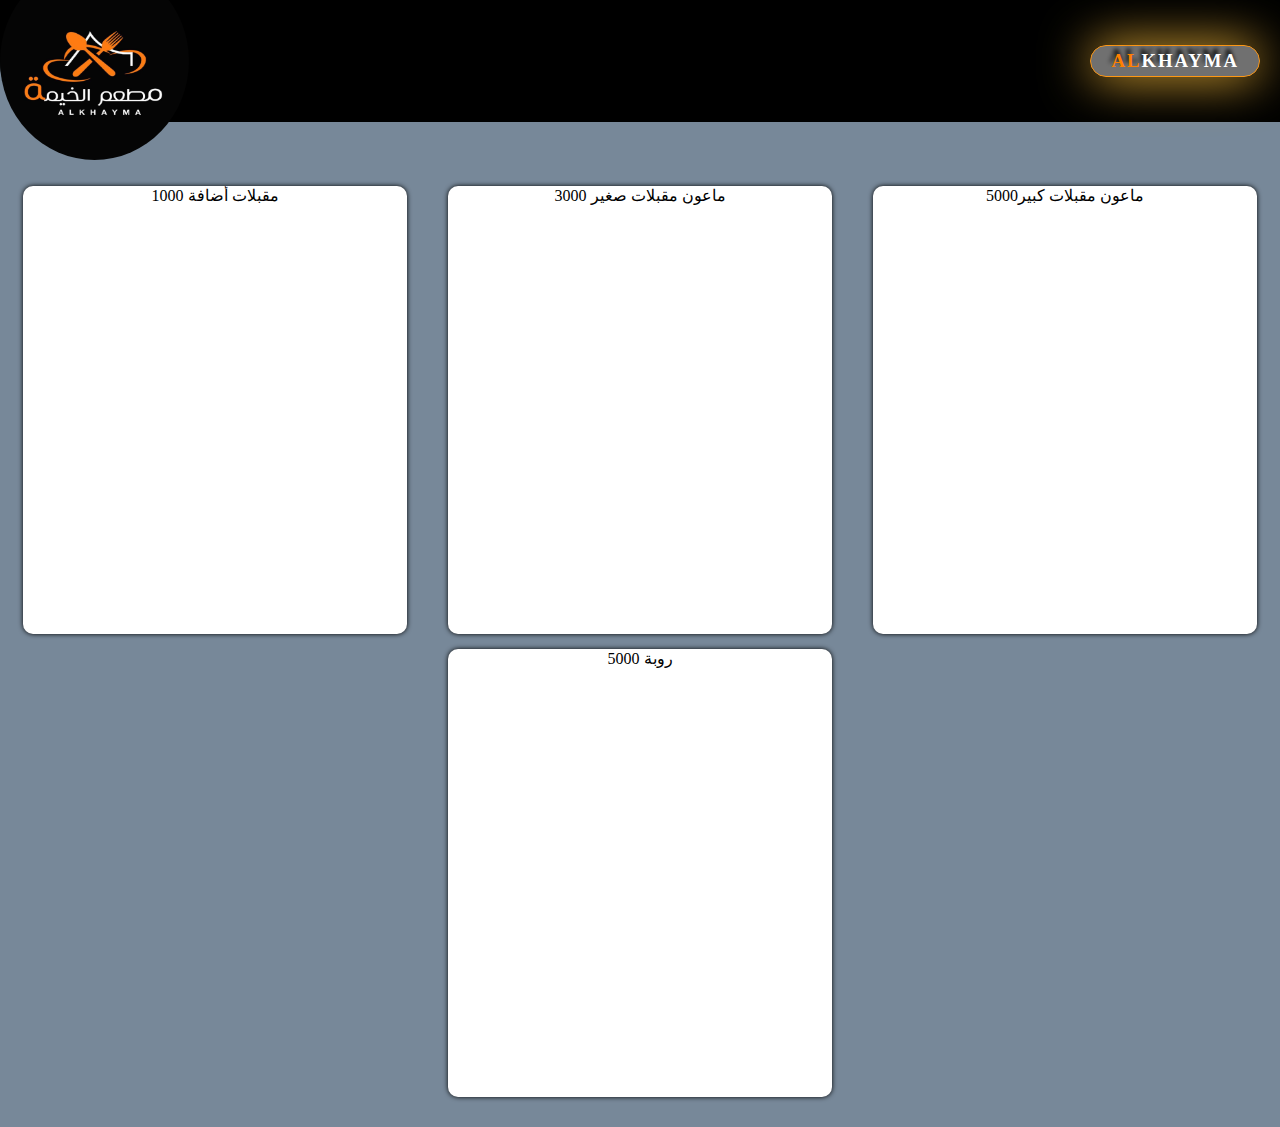
<file: starters.html>
<!DOCTYPE html>
<html lang="ar" dir="rtl">
<head>
    <meta charset="UTF-8">
    <meta http-equiv="X-UA-Compatible" content="IE=edge">
    <meta name="viewport" content="width=device-width, initial-scale=1.0">
    <title>Al Khamah</title>
    <link rel="stylesheet" href="starters.css">
</head>
<body>
    <div class="container">
        <div class="header">
            <h3 >  <span style="color: rgb(255, 128, 0);">AL</span>KHAYMA </h3>
            <img src="./img/logo.jpg" alt="">
        </div>
        
        <div class="startersContent">

            <div class="starter ">
                <div> ماعون مقبلات كبير5000</div>
                <div class="starter1 piz"></div>
            </div>

            <div class="starter ">
                <div> ماعون مقبلات صغير 3000</div>
                <div class="starter2 piz"></div>
            </div>

            <div class="starter ">
                <div> مقبلات أضافة 1000</div>
                <div class="starter3 piz"></div>
            </div>

            <div class="starter ">
                <div> روبة 5000</div>
                <div class="starter4 piz"></div>
            </div>


        </div>



    </div>
</body>
</html>
</file>
<file: style2.css>
*{
    padding: 0px;
    margin: 0px;
    box-sizing: border-box;
    touch-action:pan-y;
}

body{
    background-color: lightgray;
    width: 100vw;
    height: 100vh;
  
}

.header{
    display: flex;
    justify-content: space-between;
    align-items: center;
    background-color:black;
    padding:0px;
    padding-right: 20px;
    height: 13.5vh;
    border-radius: 0 0 0 60px ;
}

.header h3{
    color:white;
    font-family:cursive;
    letter-spacing: 2px;
    text-shadow: -2px -5px 4px black;
    padding: 4px 20px;
    border-radius: 20px;
    box-shadow: 0 0 50px rgb(255, 193, 60);
    background-color:rgba(255, 255, 255, 0.441) ;
    border: 1px solid rgb(255, 196, 47);
}
.header img{
    width:21vh ;
    height: 22vh;
    border-radius: 50%;
}

.bodycontainer{
    width: 100%;
    min-height:72vh;
    padding-right: 10px;
    padding-left: 10px;
    padding-top:65px;
    display: flex;
    justify-content: space-around;
    flex-wrap: wrap;
    gap:20px;
    text-align: center;

}

.mu{
    width: 44vw;
    max-width: 44vw;
    max-height: 35vw;
    background-size: cover;
    background-position: center center;
    font-size: larger;
    color: white;
    text-shadow: 2px 2px 6px black;
    border-radius: 8px;
    box-shadow: -3px -3px 8px rgba(0, 0, 0, 0.747);
    text-decoration: none;
    overflow: hidden;
    background-size: 100% 100%;

}


.option1{
    background-image: url('./img/optizers.jpg');
    
}
.option2{
    background-image: url('./img/grids.jpg');
}
.option3{
    background-image: url('./img/sharki.jpg');
}
.option4{
    background-image: url('./img/pizza.jpg');
}
.option5{
    background-image: url('./img/jarbi.jpg');
}
.option6{
    background-image: url('./img/drinks.jpg');
    background-size:90% 100%;
}

.copyright{
    margin: 30px;
    text-align: center;
}


@media screen and (min-width:520px) {
   

    .mu{
        width:30vw;
    }
}
</file>
<file: starters.css>
*{
    padding: 0px;
    margin: 0px;
    box-sizing: border-box;
}

body{
    background-color: lightgray;
    width: 100vw;
    overflow-x: hidden;
    touch-action: pan-y;
}

.header{
    position: fixed;
    top: 0;
    font-family: cursive;
    display: flex;
    justify-content: space-between;
    align-items: center;
    background-color:black;
    color:white;
    padding:0px;
    padding-right: 20px;
    height: 13.5vh;
    width: 100%;
    border-radius: 0 0 0 60px ;
    letter-spacing: 2px;
    text-shadow: -2px -5px 4px black;
}
.header h3{
    padding: 4px 20px;
    border-radius: 20px;
    box-shadow: 0 0 50px rgb(255, 193, 60);
    background-color:rgba(255, 255, 255, 0.441) ;
    border: 1px solid rgb(253, 152, 21);
}
.header img{
    width:21vh ;
    height: 22vh;
    border-radius: 50%;
}

.startersContent{
    margin-top:14vh;
    padding-top:60px;
    padding-left:10px;
    padding-right:10px;
    padding-bottom: 30px;
    display: flex;
    justify-content: space-around;
    align-items: center;
    flex-wrap: wrap;
    gap: 15px;
}

.starter{
    width:45vw;
    height:35vw;
    background-color: white;
    border-radius: 10px;
    box-shadow: 0px 0px 5px black;
    text-align: center;
    overflow: hidden;
}

.startersContent{
    padding-top:60px;
    padding-left:10px;
    padding-right:10px;
    padding-bottom: 30px;
    display: flex;
    justify-content: space-around;
    align-items: center;
    flex-wrap: wrap;
    gap: 15px;
}

.starter{
    width:45vw;
    height:35vw;
    background-color: white;
    border-radius: 10px;
    box-shadow: 0px 0px 5px black;
    text-align: center;
    overflow: hidden;
}
.piz{
    width: 100%;
    height: 90%;
    background-size: 100% 100%;

}

.pizza1{
    background-image: url('./img/pizaakhima8000.jpg');
}

.pizza2{
    background-image: url('./img/pizaakhima5000.jpg');
}

.pizza3{
    background-image: url('./img/pizzaa1.jpg');
}
.pizza4{
    background-image: url('./img/pizzaameat5000.jpg');
}
.pizza5{
    background-image: url('./img/pizaach7000.jpg');
}
.pizza6{
    background-image: url('./img/pizaach5000.jpg');
}
.pizza7{
    background-image: url('./img/vegtable8000.jpg');
}
.pizza8{
    background-image: url('./img/vegtable7000.jpg');
}
.pizza9{
    background-image: url('./img/pizaamarkit7000.jpg');
}
.pizza10{
    background-image: url('./img/pizaamarkit5000.jpg');
}
.pizza11{
    background-image: url('./img/pizaapironi7000.jpg');
}
.pizza12{
    background-image: url('./img/pizaapironi5000.jpg');
}
.pizza13{
    background-image: url('./img/pizaamarkita.jpg');
}



@media screen and (min-width:500px) {
    body{
        background-color:lightslategray;
    }

    .starter{
        width:30vw;
    }
}
</file>
